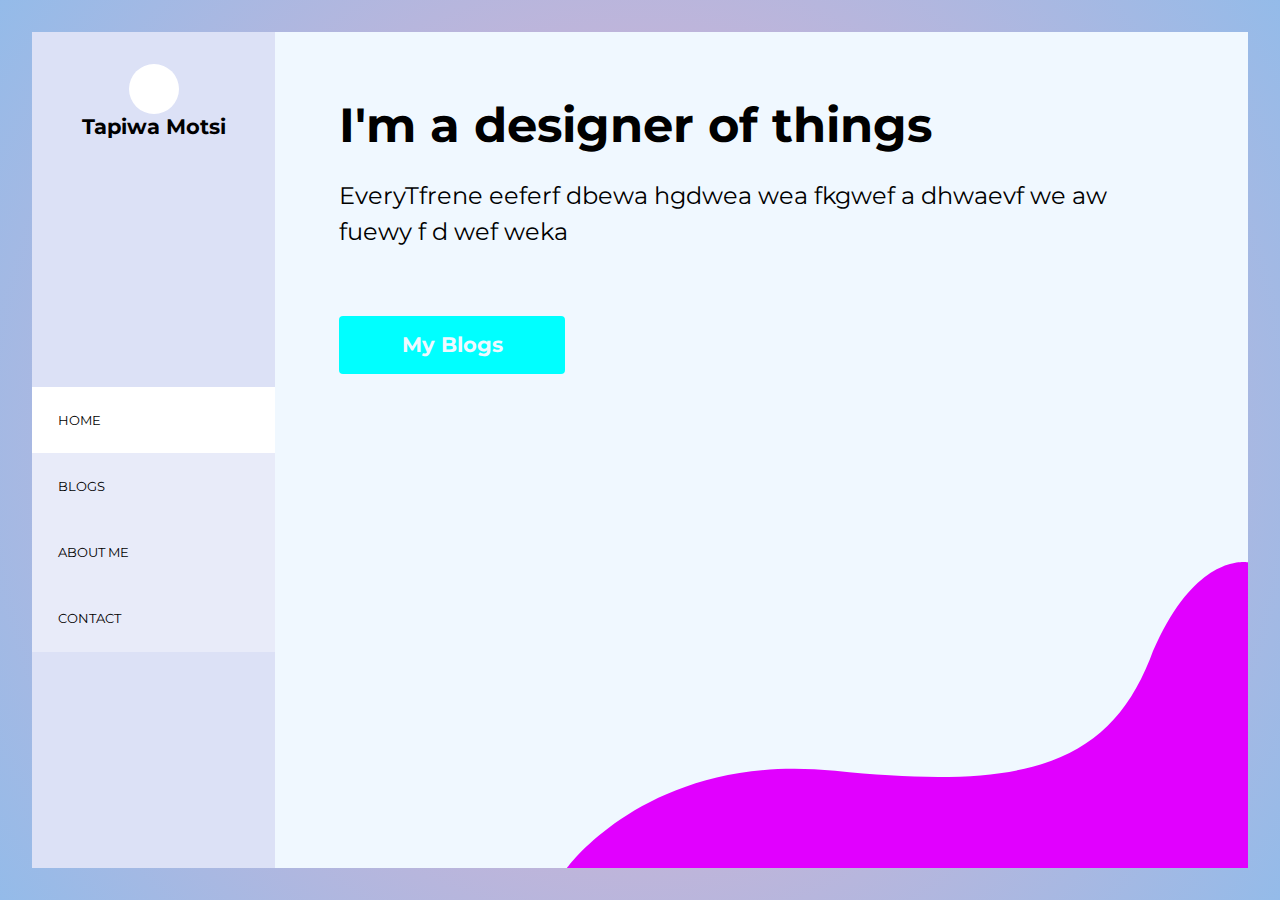
<file: index.html>
<!DOCTYPE html>
<html lang="en">
<head>
  <meta charset="UTF-8">
  <meta http-equiv="X-UA-Compatible" content="IE=edge">
  <meta name="viewport" content="width=device-width, initial-scale=1.0">
  <link rel="stylesheet" href="Css/main.css">
  <link rel="preconnect" href="https://fonts.gstatic.com">
<link href="https://fonts.googleapis.com/css2?family=Montserrat:wght@100;400&display=swap" rel="stylesheet">
  
  <title>Document</title>
</head>
<body>
  <aside>
    <figure>
      <div class="avator"></div>
      <figcaption>Tapiwa Motsi</figcaption>
      
    </figure>
    <img src="img/menu.svg">
    <nav>
      <ul>
        <li><a class="hover" href="index.html">Home</a></li>
        <li><a href="Blogs.html">Blogs</a></li>
        <li><a href="About.html">About Me</a></li>
        <li><a href="Contact.html">Contact</a></li>
        
      </ul>
    </nav>
  </aside>
  <main>
    <h1> I'm a designer of things</h1>
    <p>EveryTfrene  eeferf dbewa hgdwea   wea fkgwef a dhwaevf we aw fuewy f d wef weka </p>
    <a href="#" class="cta">My Blogs</a>
  </main>
  <script>
        
    (function() {
        var menu = document.querySelector('ul'),
            menulink = document.querySelector('img');
        
        menulink.addEventListener('click', function(e) {
            menu.classList.toggle('active');
            e.preventDefault();
        });
    })();

</script>
</body>
</html>
</file>
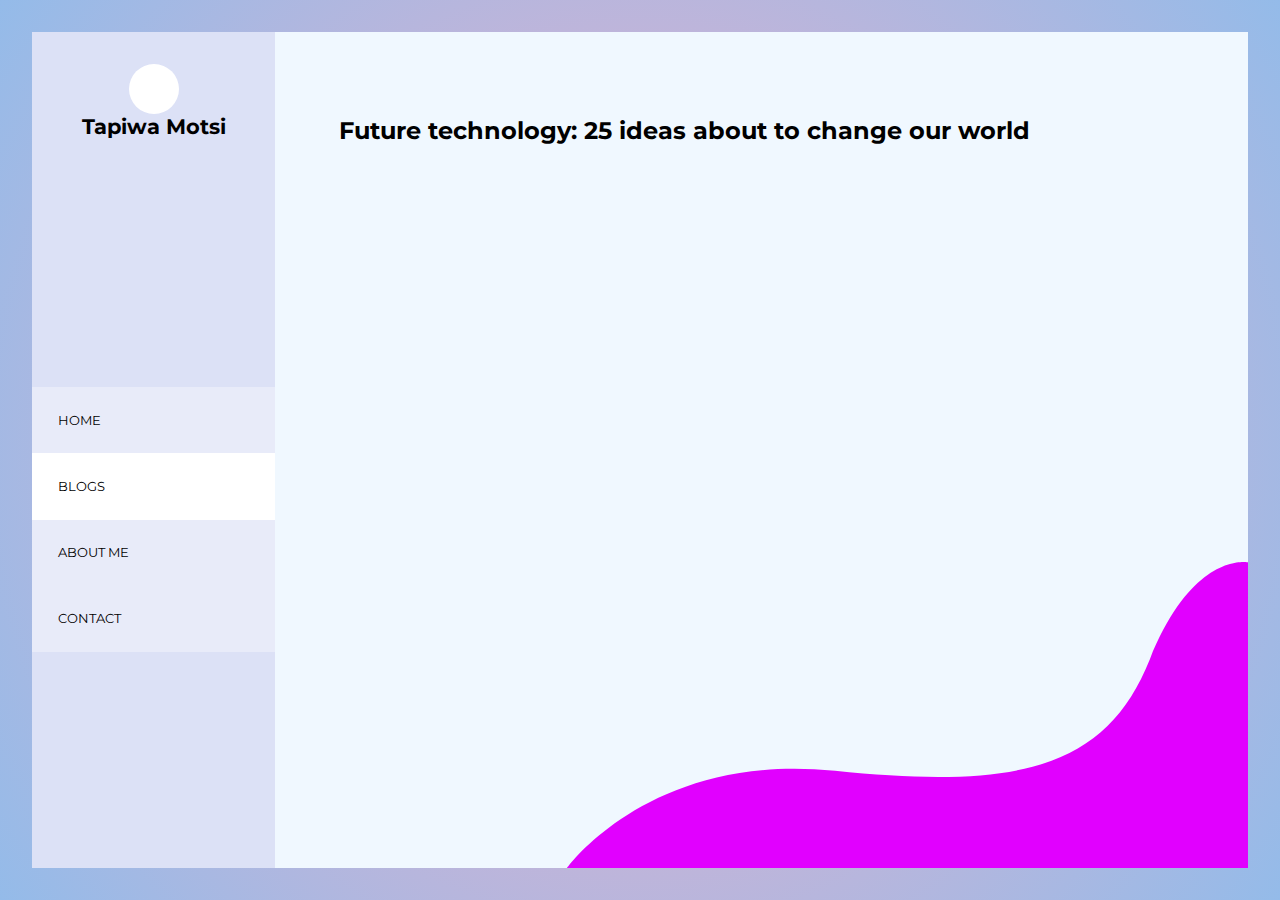
<file: Blogs.html>
<!DOCTYPE html>
<html lang="en">
<head>
  <meta charset="UTF-8">
  <meta http-equiv="X-UA-Compatible" content="IE=edge">
  <meta name="viewport" content="width=device-width, initial-scale=1.0">
  <link rel="stylesheet" href="Css/main.css">
  <link rel="preconnect" href="https://fonts.gstatic.com">
<link href="https://fonts.googleapis.com/css2?family=Montserrat:wght@100;400&display=swap" rel="stylesheet">
  
  <title>Document</title>
</head>
<body>
  <aside>
    <figure>
      <div class="avator"></div>
      <figcaption>Tapiwa Motsi</figcaption>
      
    </figure>
    <img src="img/menu.svg">
    <nav>
      <ul>
        <li><a  href="index.html">Home</a></li>
        <li><a class="hover" href="Blogs.html">Blogs</a></li>
        <li><a href="About.html">About Me</a></li>
        <li><a href="Contact.html">Contact</a></li>
        
      </ul>
    </nav>
  </aside>
  <main>
    <h2>Future technology: 25 ideas about to change our world</h2>
    
    
  </main>
  <script>
        
    (function() {
        var menu = document.querySelector('ul'),
            menulink = document.querySelector('img');
        
        menulink.addEventListener('click', function(e) {
            menu.classList.toggle('active');
            e.preventDefault();
        });
    })();

</script>
</body>
</html>
</file>
<file: Css/main.css>
body, html {
  height: calc(100% - 2em);
  margin: 0;
  font-family: 'Montserrat';
}
body {
  background: rgb(238,174,202);
  background: radial-gradient(circle, rgba(238,174,202,1) 0%, rgba(148,187,233,1) 100%);
  background-repeat: no-repeat;
  background-attachment: fixed;
}
aside {
  color: aliceblue;
  display: grid;
  grid-template-columns: auto 40px; 
  padding: 2em;
}
img {
  width: 40px;
  cursor: pointer;
}
figure{
  margin: 0;
}
figcaption{
  font-size:  1.3em;
  font-weight: bold;
}
nav {
  background: aliceblue;
}
.active {
  position: absolute;
  display: block;
  background: aliceblue;
  width: 100%;
  height: 40%;
  left: 0;
  top: 0px;
  margin-top: 70px;
}
ul {
  display: none;
  list-style-type: none;
  margin: 0;
  padding: 0;
}
ul li a {
  text-decoration: none;
  text-transform: uppercase;
  font-size: .8em;
  display: block;
  padding: 2em;
  background: rgba(255,255,255,.35);
  color: black;
}
ul li a:hover{
  background-color: white;
}
main {
  background: aliceblue;
  padding: 4em 1.4em;

}
h1{
  margin: 0;
}
p {
  font-size: 1.1em ;
  line-height: 1.5em;
}
.cta {
  display: block;
  color: aliceblue;
  background: aqua;
  text-decoration: none;
  padding: 8px 50px;
  font-size: 1.2em;
  text-align: center;
  font-weight: bold;
  border-radius: 4px;
  margin: 2em 0;
}
@media only screen and (min-width: 600px)  {
   body{
     display: grid;
     grid-template-columns: 20% auto;
     padding: 2em;
   }
   img {
     display: none;
   }
   aside {
     background: #dce1f6;
     grid-template-columns: auto;
     grid-row: 20% auto;
     padding: 0;
     
   }
   main {
     padding: 4em;
    background: aliceblue url('../img/bg.svg') no-repeat bottom right;
    background-size: 70%;
   }
   .avator {
     border-radius: 50%;
     background: white;
     width: 50px;
     height: 50px;
     margin: 2em auto 0em auto;
   }
   figcaption {
     text-align: center;
     color: black;
   }
   ul{
     display: block;
     margin-top: 2em;
     position: relative !important;
     background: none !important;
     width: 100% !important;
   }
   ul li a:hover{
     background-color: white;
   }
   ul li .hover {
    background-color: white;
   }
   nav {
     background: none;
     position: relative;
   }
   .cta {
     display: inline-block;
     font-size: 1.3em;
     padding: .8em 3em;
   }
   h1{
     font-size: 3em;
     
   }
   p {
     font-size: 1.5em;
   }
}
</file>
